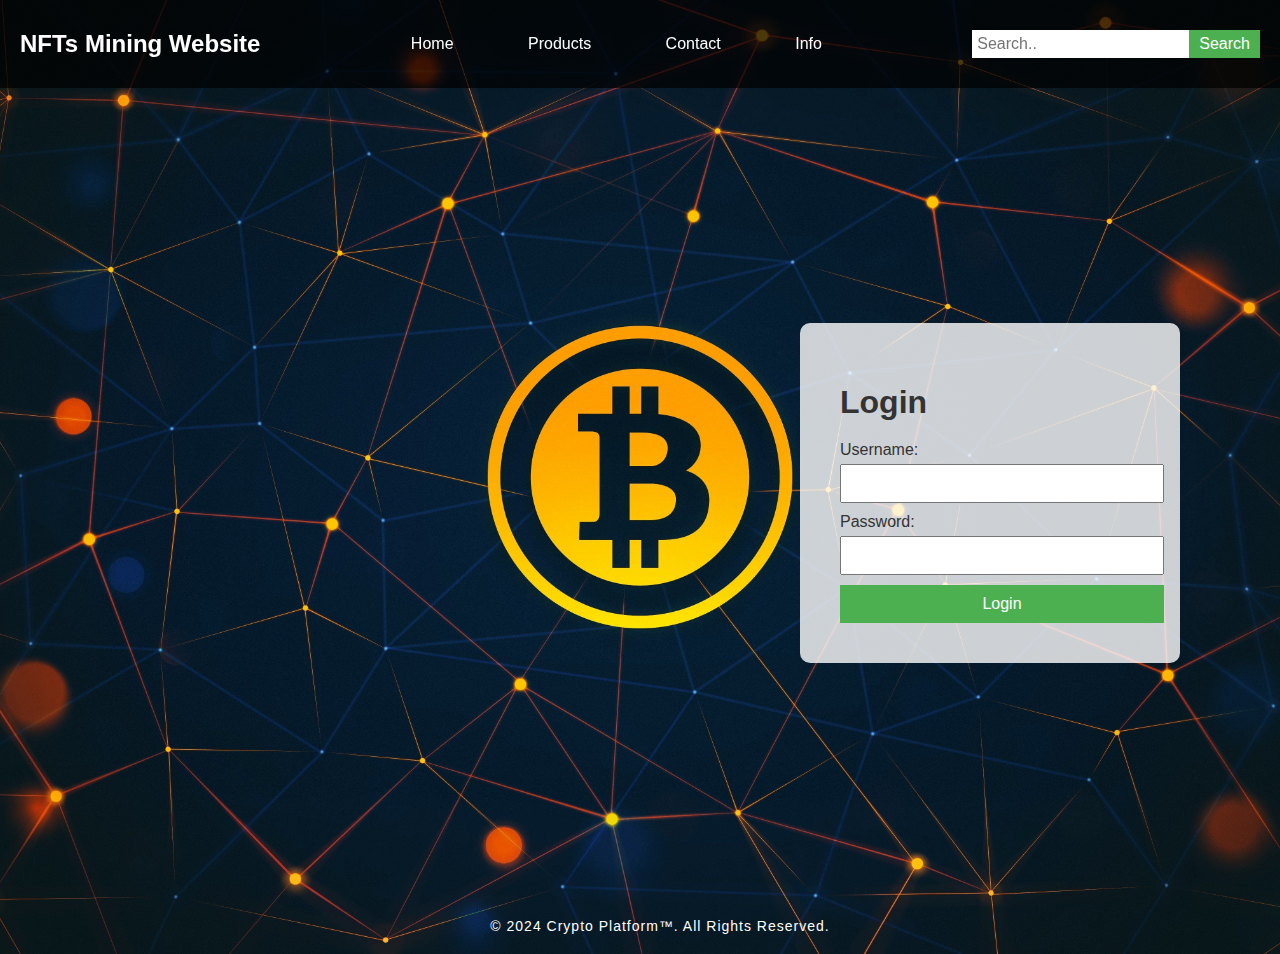
<file: index.html>
<!DOCTYPE html>
<html lang="en">
<head>
    <meta charset="UTF-8">
    <meta name="viewport" content="width=device-width, initial-scale=1.0">
    <title>Login - Crypto Website</title>
    <link rel="stylesheet" href="css/styles.css">
</head>
<body>
    <header>
        <div class="navbar">
            <h2>NFTs Mining Website</h2>
            <nav>
                <a href="home.html">Home</a>
                <a href="home.html">Products</a>
                <a href="contact.html">Contact</a>
                <a href="info.html">Info</a>
            </nav>
            <div class="search-container">
                <input type="text" placeholder="Search..">
                <button>Search</button>
            </div>
        </div>
    </header>

    <section class="login-section">
        <div class="login-box">
            <h1>Login</h1>
            <form id="loginForm">
                <label for="username">Username:</label>
                <input type="text" id="username" name="username" required>

                <label for="password">Password:</label>
                <input type="password" id="password" name="password" required>

                <button type="submit">Login</button>
            </form>
        </div>
    </section>

    <footer>
        <p>© 2024 Crypto Platform™. All Rights Reserved.</p>
    </footer>    

    <script src="js/script.js"></script>
</body>
</html>
</file>
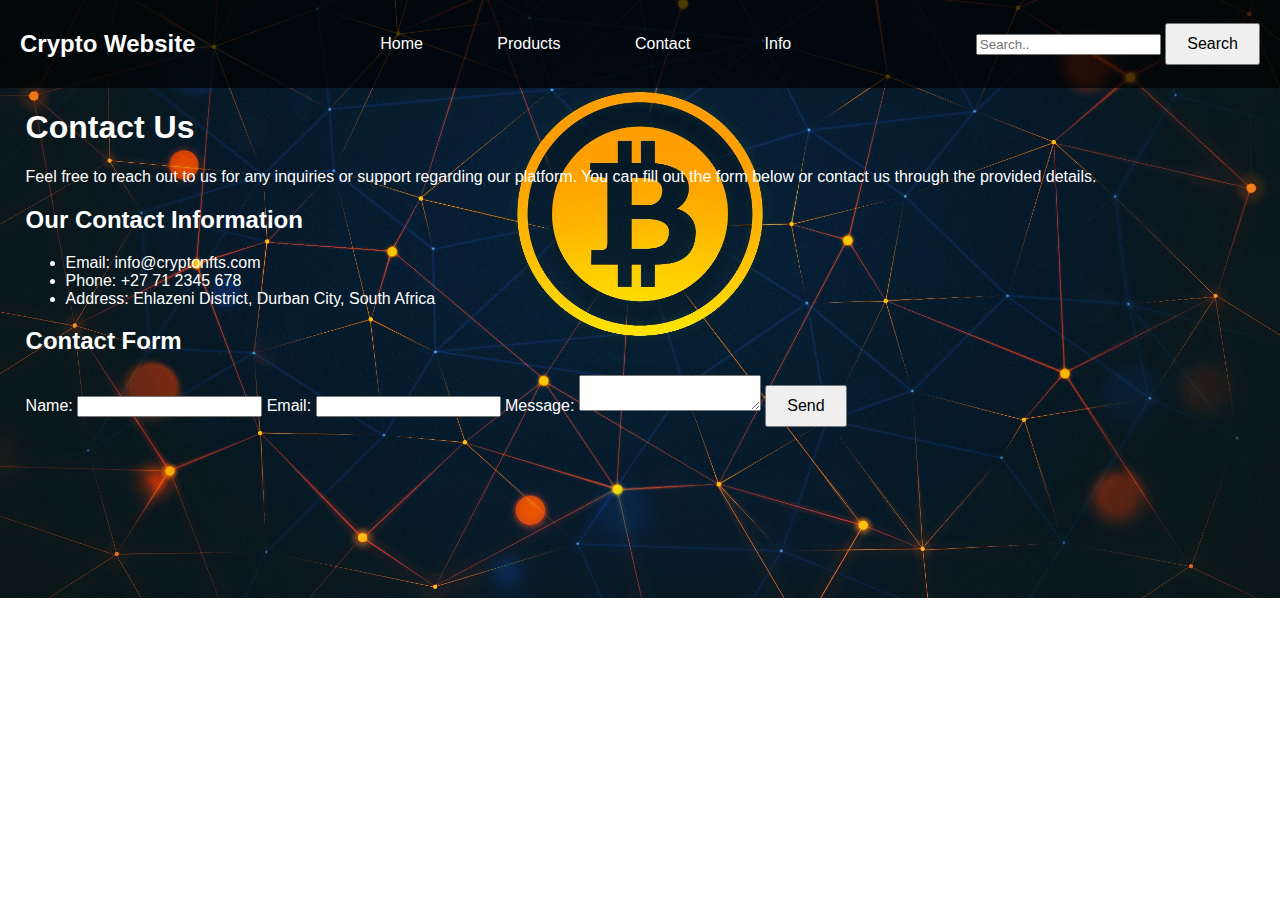
<file: contact.html>
<!DOCTYPE html>
<html lang="en">
<head>
    <meta charset="UTF-8">
    <meta name="viewport" content="width=device-width, initial-scale=1.0">
    <title>Contact Us - Crypto Website</title>
    <link rel="stylesheet" href="css/styles.css">
</head>
<body>
    <header>
        <div class="navbar">
            <h2>Crypto Website</h2>
            <nav>
                <a href="home.html">Home</a>
                <a href="products.html">Products</a>
                <a href="contact.html">Contact</a>
                <a href="info.html">Info</a>
            </nav>
            <div class="search-container1">
                <input type="text" placeholder="Search..">
                <button>Search</button>
            </div>
        </div>
    </header>

    <section class="content-section">
        <h1>Contact Us</h1>
        <p>Feel free to reach out to us for any inquiries or support regarding our platform. You can fill out the form below or contact us through the provided details.</p>

        <!-- Placeholder for Contact Information -->
        <h2>Our Contact Information</h2>
        <ul>
            <li>Email: info@cryptonfts.com</li>
            <li>Phone: +27 71 2345 678</li>
            <li>Address: Ehlazeni District, Durban City, South Africa</li>
        </ul>

        <!-- Placeholder for Contact Form (optional) -->
        <h2>Contact Form</h2>
        <form>
            <label for="name">Name:</label>
            <input type="text" id="name" name="name" required>

            <label for="email">Email:</label>
            <input type="email" id="email" name="email" required>

            <label for="message">Message:</label>
            <textarea id="message" name="message" required></textarea>

            <button type="submit">Send</button>
        </form>
    </section>

    <script src="js/script.js"></script>
</body>
</html>
</file>
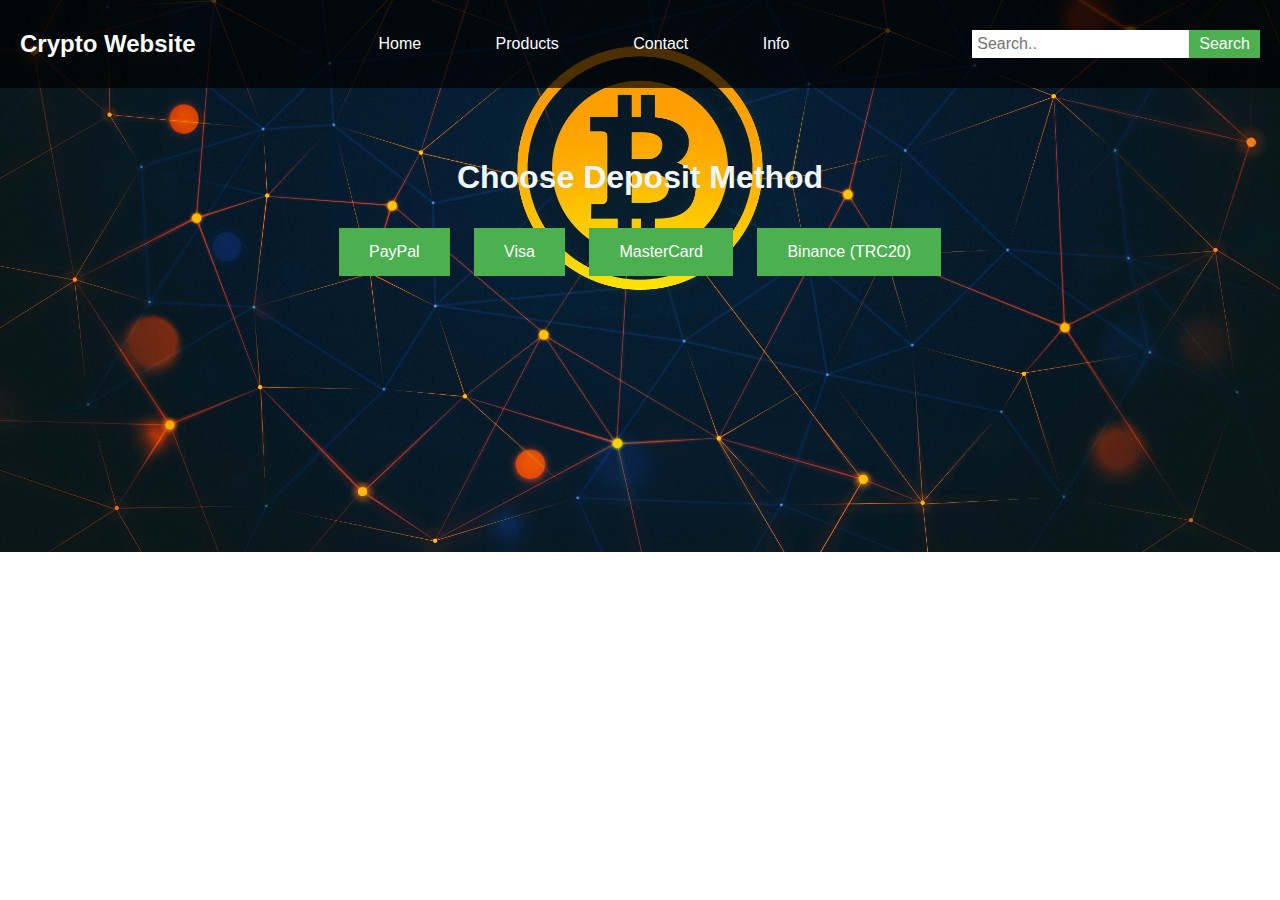
<file: deposit.html>
<!DOCTYPE html>
<html lang="en">
<head>
    <meta charset="UTF-8">
    <meta name="viewport" content="width=device-width, initial-scale=1.0">
    <title>Deposit - Crypto Website</title>
    <link rel="stylesheet" href="css/styles.css">
</head>
<body>
    <header>
        <div class="navbar">
            <h2>Crypto Website</h2>
            <nav>
                <a href="home.html">Home</a>
                <a href="#">Products</a>
                <a href="#">Contact</a>
                <a href="#">Info</a>
            </nav>
            <div class="search-container">
                <input type="text" placeholder="Search..">
                <button>Search</button>
            </div>
        </div>
    </header>

    <section class="deposit-methods">
        <h1>Choose Deposit Method</h1>
    
        <!-- Redirect to PayPal -->
        <button class="deposit-btn" onclick="window.open('https://www.paypal.com/us/signin', '_blank')">PayPal</button>
    
        <!-- Redirect to Visa -->
        <button class="deposit-btn" onclick="window.open('https://www.visa.com/pay-with-visa/checkout.html', '_blank')">Visa</button>
    
        <!-- Redirect to MasterCard -->
        <button class="deposit-btn" onclick="window.open('https://www.mastercard.us/en-us.html', '_blank')">MasterCard</button>
    
        <!-- Redirect to Binance (TRC20) -->
        <button class="deposit-btn" onclick="window.open('https://www.binance.com/en', '_blank')">Binance (TRC20)</button>
    </section>   
    
    <!-- PayPal Payment Integration -->
<script src="https://www.paypal.com/sdk/js?client-id=AUJOuwNfbFIJ4juFCP20WaAXoP1a4tIan4ys3r0ZCLrsn5VLvERGaMY7GYPSt5B9gqmIy2BIhw61tIyk"></script>

<div id="paypal-button-container"></div>

<script>
    paypal.Buttons({
        createOrder: function(data, actions) {
            return actions.order.create({
                purchase_units: [{
                    amount: {
                        value: '100.00' // Set price here
                    }
                }]
            });
        },
        onApprove: function(data, actions) {
            return actions.order.capture().then(function(details) {
                alert('Transaction completed by ' + details.payer.name.given_name);
                // Redirect to success page or further actions
            });
        }
    }).render('#paypal-button-container');
</script>

    <script src="js/script.js"></script>
</body>
</html>
</file>
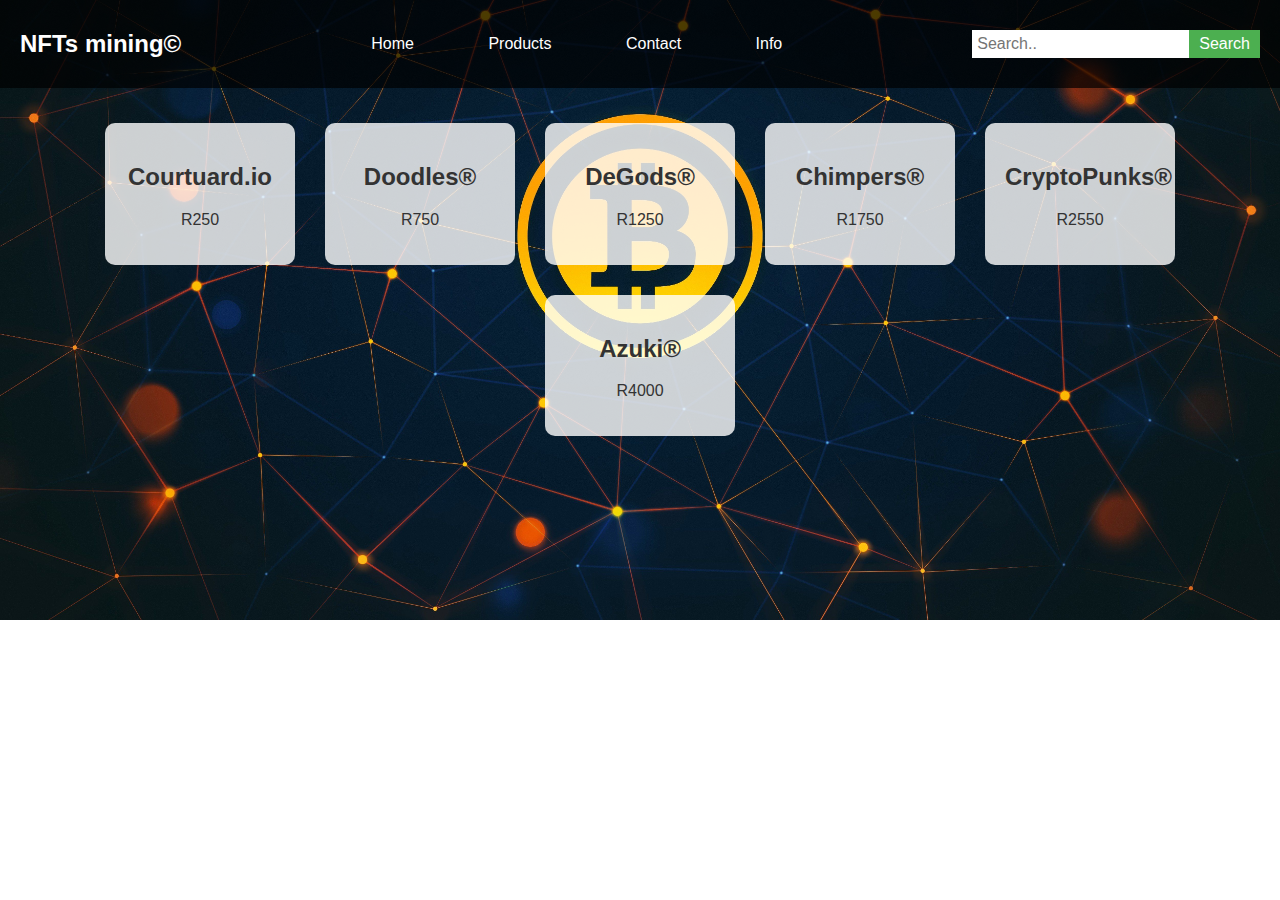
<file: home.html>
<!DOCTYPE html>
<html lang="en">
<head>
    <meta charset="UTF-8">
    <meta name="viewport" content="width=device-width, initial-scale=1.0">
    <title>Home - Crypto Website</title>
    <link rel="stylesheet" href="css/styles.css">
</head>
<body>
    <header>
        <div class="navbar">
            <h2>NFTs mining©</h2>
            <nav>
                <a href="home.html">Home</a>
                <a href="home.html">Products</a>
                <a href="contact.html">Contact</a>
                <a href="info.html">Info</a>
            </nav>
            <div class="search-container">
                <input type="text" placeholder="Search..">
                <button>Search</button>
            </div>
        </div>
    </header>

    <section class="crypto-container">
        <div class="crypto" onclick="location.href='deposit.html'">
            <h2>Courtuard.io</h2>
            <p>R250</p>
        </div>
        <div class="crypto" onclick="location.href='deposit.html'">
            <h2>Doodles®</h2>
            <p>R750</p>
        </div>
        <div class="crypto" onclick="location.href='deposit.html'">
            <h2>DeGods®</h2>
            <p>R1250</p>
        </div>
        <div class="crypto" onclick="location.href='deposit.html'">
            <h2>Chimpers®</h2>
            <p>R1750</p>
        </div>
        <div class="crypto" onclick="location.href='deposit.html'">
            <h2>CryptoPunks®</h2>
            <p>R2550</p>
        </div>
        <div class="crypto" onclick="location.href='deposit.html'">
            <h2>Azuki®</h2>
            <p>R4000</p>
        </div>
    </section>

    <script src="js/script.js"></script>
</body>
</html>
</file>
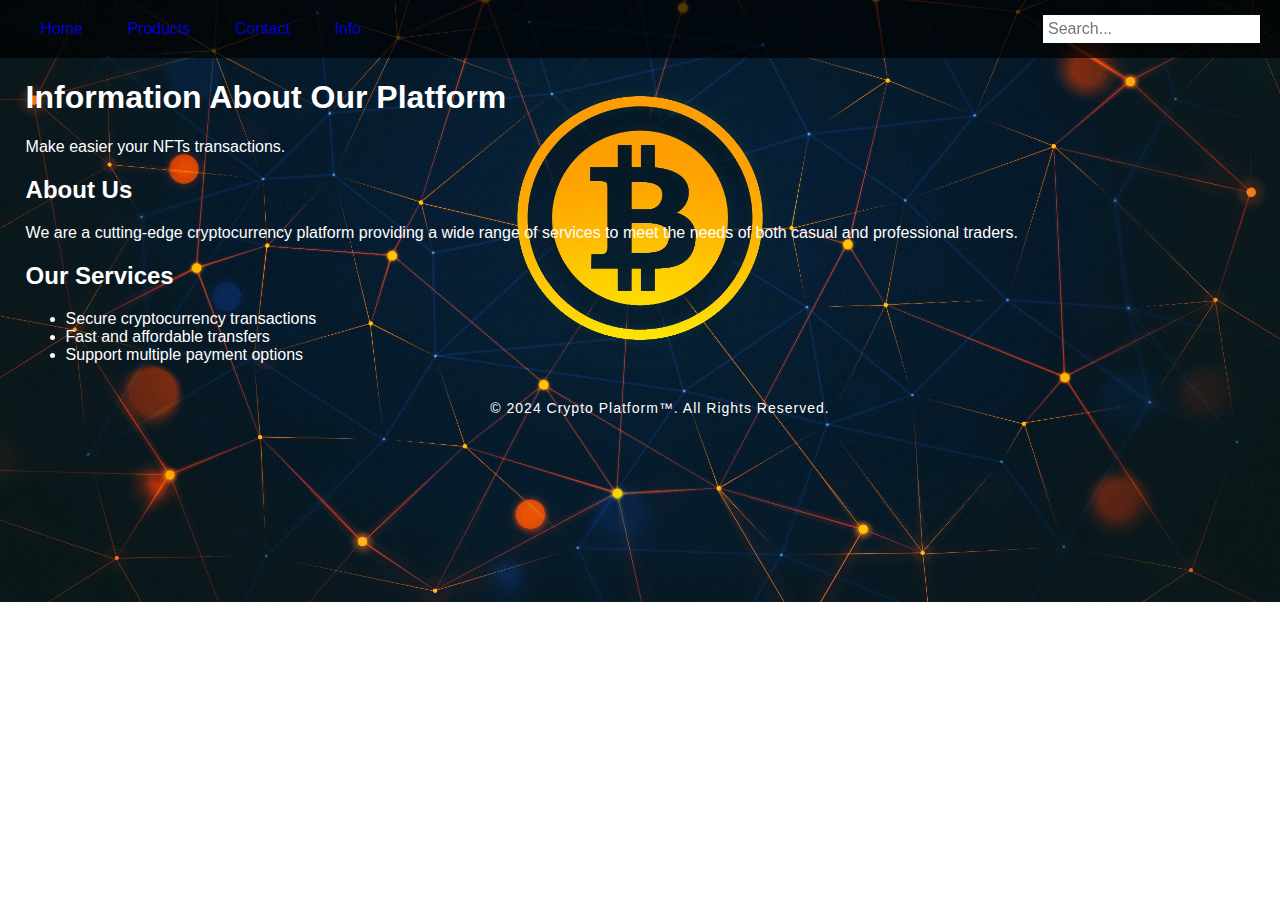
<file: info.html>
<!DOCTYPE html>
<html lang="en">
<head>
    <meta charset="UTF-8">
    <meta name="viewport" content="width=device-width, initial-scale=1.0">
    <title>Info - Crypto Website</title>
    <link rel="stylesheet" href="css/styles.css">
</head>
<body>
    <header>
        <nav class="navbar">
            <div class="nav-links">
                <a href="index.html" class="btn">Home</a>
                <a href="products.html" class="btn">Products</a>
                <a href="contact.html" class="btn">Contact</a>
                <a href="info.html" class="btn">Info</a>
            </div>
            <div class="search-container">
                <input type="text" placeholder="Search..." class="search-bar">
            </div>
        </nav>
    </header>    

    <section class="content-section">
        <h1>Information About Our Platform</h1>
        <p>Make easier your NFTs transactions.</p>

        <!-- Add your platform's information here -->
        <h2>About Us</h2>
        <p>We are a cutting-edge cryptocurrency platform providing a wide range of services to meet the needs of both casual and professional traders.</p>

        <h2>Our Services</h2>
        <ul>
            <li>Secure cryptocurrency transactions</li>
            <li>Fast and affordable transfers</li>
            <li>Support multiple payment options</li>
        </ul>
    </section>

    <footer>
        <p>© 2024 Crypto Platform™. All Rights Reserved.</p>
    </footer>
    

    <script src="js/script.js"></script>
</body>
</html>
</file>
<file: css/styles.css>
/* Global Styles */
body {
    font-family: Arial, sans-serif;
    background-image: url('../images/background.jpg');
    background-size: cover;
    background-repeat: no-repeat;
    margin: 0;
    padding: 0;
    color: #333;
}

header {
    background-color: rgba(0, 0, 0, 0.7);
    padding: 10px 0;
    text-align: center;
    position: sticky;
    top: 0;
    z-index: 10;
}

.navbar {
    display: flex;
    justify-content: space-between;
    align-items: center;
    padding: 0 20px;
}

.navbar h2 {
    color: white;
}

.navbar nav a {
    color: white;
    margin: 0 15px;
    text-decoration: none;
}

.navbar nav a:hover {
    text-decoration: underline;
}

.search-container {
    display: flex;
}

.search-container input {
    padding: 5px;
    font-size: 16px;
    border: none;
}

.search-container button {
    background-color: #4CAF50;
    color: white;
    border: none;
    padding: 5px 10px;
    cursor: pointer;
}

/* Login Page Styles */
.login-section {
    display: flex;
    justify-content: flex-end;
    height: 90vh;
    padding-right: 100px;
    align-items: center;
}

.login-box {
    background-color: rgba(255, 255, 255, 0.8);
    padding: 40px;
    border-radius: 10px;
    text-align: left;
    width: 300px;
}

.login-box h1 {
    margin-bottom: 20px;
}

.login-box form label {
    display: block;
    margin-bottom: 5px;
}

.login-box form input {
    width: 100%;
    padding: 10px;
    margin-bottom: 10px;
}

.login-box form button {
    width: 108%;
    padding: 10px;
    background-color: #4CAF50;
    color: white;
    border: limegreen;
    cursor: pointer;
}

.login-box form button:hover {
    background-color: #45a049;
}

/* Crypto Container */
.crypto-container {
    display: flex;
    flex-wrap: wrap;
    justify-content: center;
    margin: 20px;
}

.crypto {
    background-color: rgba(255, 255, 255, 0.8);
    border-radius: 10px;
    padding: 20px;
    margin: 15px;
    width: 150px;
    text-align: center;
    cursor: pointer;
    transition: transform 0.2s;
}

.crypto:hover {
    transform: scale(1.05);
    background-color: #45a049;
}

/* Deposit Page Styles */
.deposit-methods {
    text-align: center;
    padding: 50px;
    color: aliceblue;
}

.deposit-btn {
    padding: 15px 30px;
    background-color: #4CAF50;
    color: white;
    border: none;
    cursor: pointer;
    margin: 10px;
    font-size: 16px;
}

.deposit-btn:hover {
    background-color: #9f0000;
}

.content-section{
    color: rgb(255, 255, 255);
    text-shadow: #333;
    margin-left: 2%;
}

body {
    background-image: url('../images/background.jpg');
    background-size: cover; /* Cover the entire screen */
    background-position: center;
}

img {
    max-width: 100%; /* Make sure images are responsive */
    height: auto;
}

button, a {
    padding: 10px 20px;
    font-size: 16px;
    display: inline-block;
    cursor: pointer;
    text-decoration: none;
}

button:hover, a:hover {
    background-color: #45a049;
}



@media only screen and (max-width: 600px) {
    .navbar {
        flex-direction: column;
        text-align: center;
    }

    .crypto {
        width: 100%;
    }

    .login-section {
        padding-right: 20px;
    }

    .login-box {
        width: 100%;
    }
}

footer {
    background-color: transparent;
    color: white;
    text-align: center;
    padding: 20px;
    position: relative;
    bottom: 0;
    width: 100%;
    font-size: 14px;
}

footer p {
    margin: 0;
    font-family: 'Arial', sans-serif;
    letter-spacing: 1px;
}
</file>
